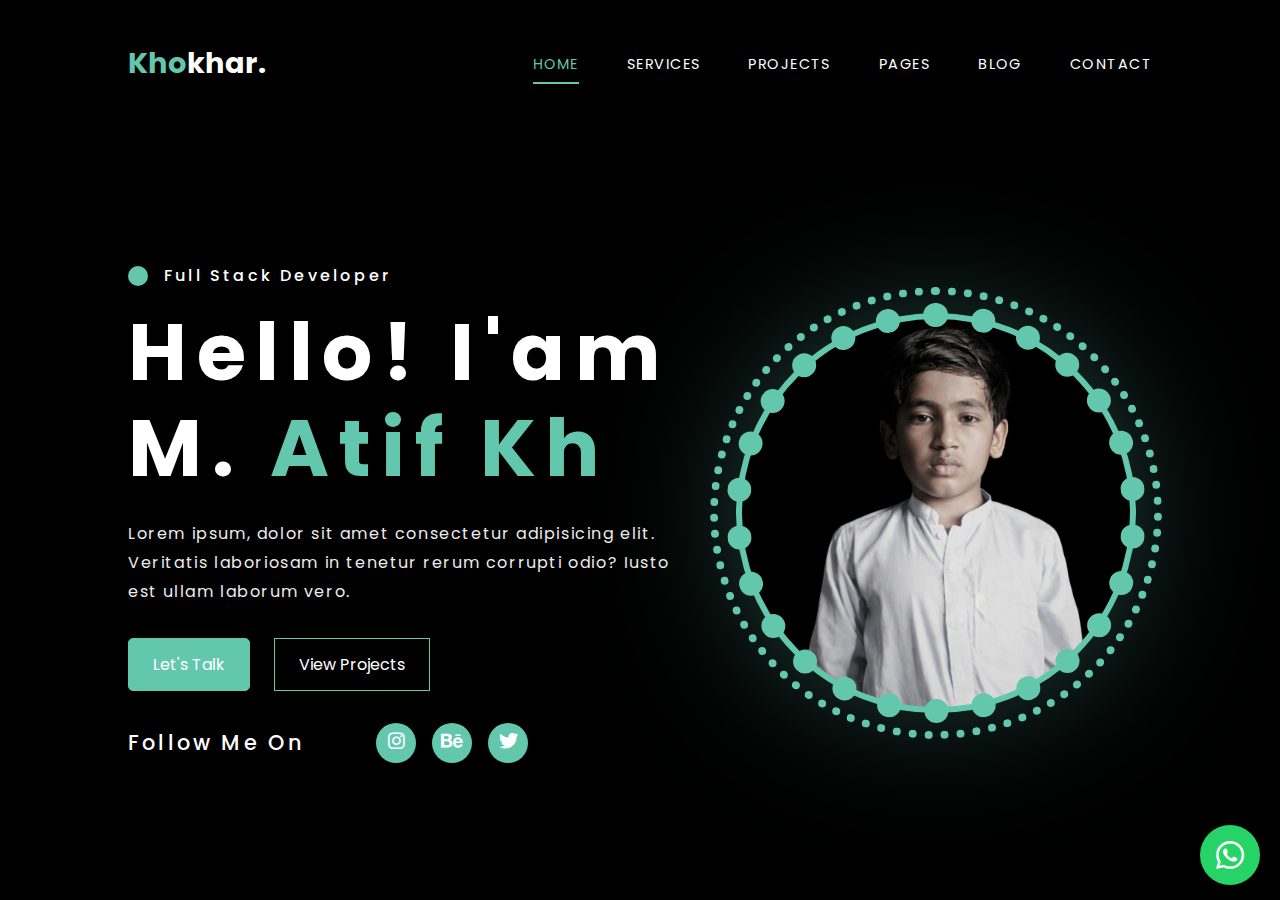
<file: index.html>
<!DOCTYPE html>
<html lang="en">
<head>
    <meta charset="UTF-8">
    <meta name="viewport" content="width=device-width, initial-scale=1.0">
    <title>Protfolio Website</title>
    <link rel="stylesheet" href="style.css">
    <link rel="stylesheet" href="https://cdnjs.cloudflare.com/ajax/libs/font-awesome/6.5.1/css/all.min.css">

</head>
<body>

    <div class="main-wrapper">
        <div class="working-area">
            <!-- navbar -->
            <nav class="navbar">
                <div class="logo">
                    <span>Kho</span>khar.
                </div>

                <ul class="navlist" id="navlist">
                    <li>
                        <a href="#" class="navlinks active">Home</a>
                    </li>
                     <li>
                        <a href="#" class="navlinks">Services</a>
                    </li>
                    <li>
                        <a href="project.html" class="navlinks">Projects</a>
                    </li>

                    <li>
                        <a href="#" class="navlinks">Pages</a>
                    </li>

                    <li>
                        <a href="#" class="navlinks">Blog</a>
                    </li>

                    <li>
                        <a href="#" class="navlinks">Contact</a>
                    </li>
                </ul>

                <div class="hamburger" id="hamburger">
                    <div class="burger"></div>
                    <div class="burger"></div>
                    <div class="burger"></div>
                </div>
            </nav>
           <!-- hero section -->
            <section class="hero-section">
                <div class="content">
                    <div class="tittle">
                        <div class="circle"></div>
                        <h4>Full Stack Developer</h4>
                    </div>
                     <h1>Hello! I'am M. <span>Atif Kh</span></h1>

                     <p>
                        Lorem ipsum, dolor sit amet consectetur adipisicing elit. Veritatis laboriosam in tenetur rerum corrupti odio? Iusto est ullam laborum vero.
                     </p>
                     <div class="btn-container">
                        <button class="btn"><a href="https://wa.me/923297454583" target="_blank">Let's Talk</a></button>
                        <button class="border-btn"><a href="project.html" target="_blank">View Projects</a></button>
                     </div>

                     <div class="socail-media">
                        <h4>Follow Me On</h4>
                        <div class="socail-icons">
                            <a href="#" class="icon">
                                <i class="fa-brands fa-instagram"></i>
                            </a>

                            <a href="#" class="icon">
                                <i class="fa-brands fa-behance"></i>
                            </a>

                            <a href="#" class="icon">
                                <i class="fa-brands fa-twitter"></i>
                            </a>
                        </div>           

                     </div>

                     
                </div>

           
                       
                        <a href="https://wa.me/923297454583" class="whatsapp-float" target="_blank">
                            <i class="fa-brands fa-whatsapp what"></i>
                       </a>
                <div class="image-container">
                    <div class="glow"></div>
                </div>
            </section>
        </div>
    </div>
    
    <script src="main.js"></script>
</body>
</html>
</file>
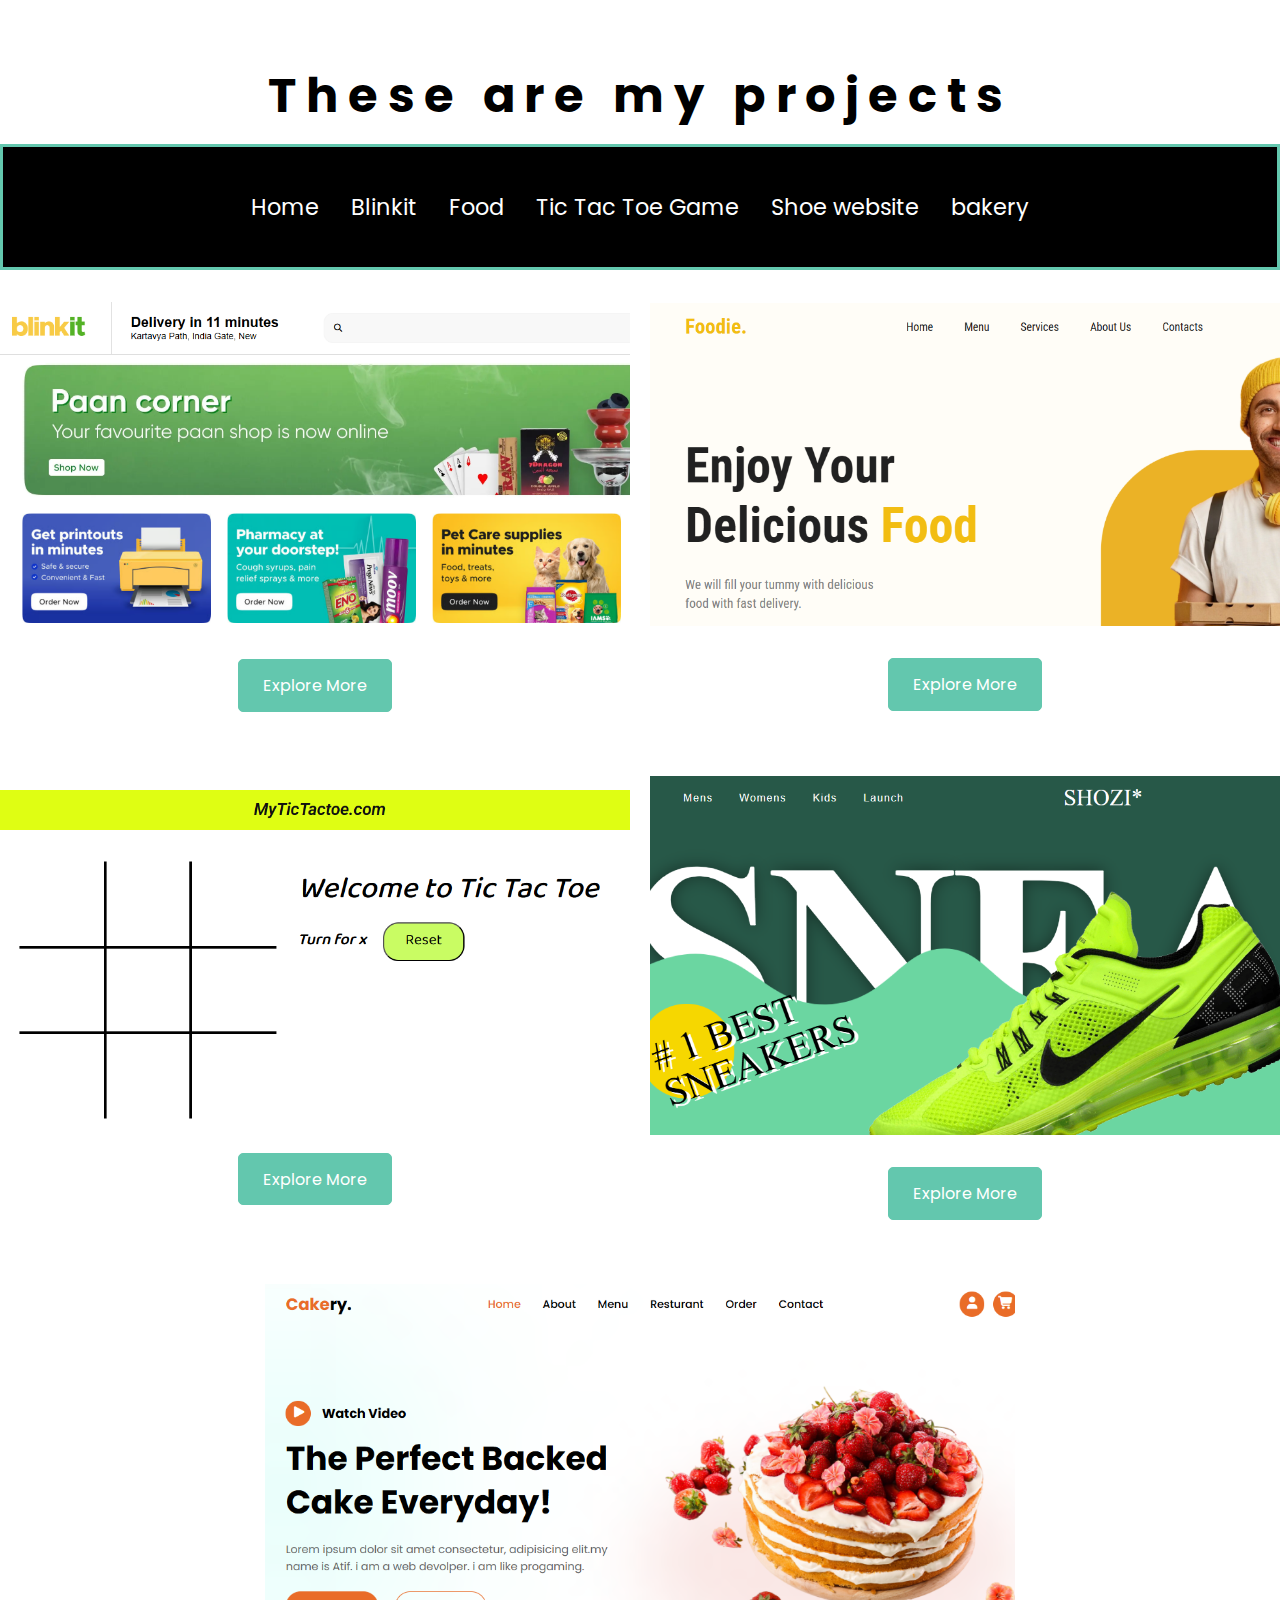
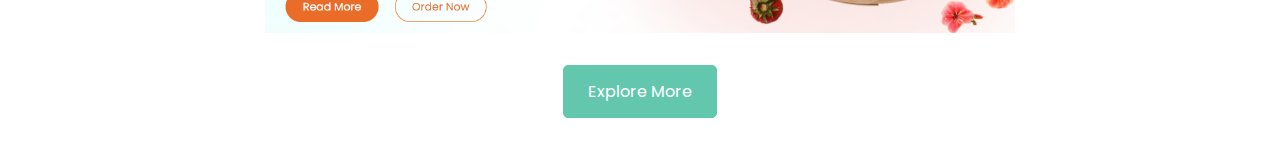
<file: project.html>
<!DOCTYPE html>
<html lang="en">
<head>
    <meta charset="UTF-8">
    <meta name="viewport" content="width=device-width, initial-scale=1.0">
    <title>My Projects</title>
    <link rel="stylesheet" href="style.css">
</head>
<body>

    
        <h1 class="h1">These are my projects</h1>
    <div class="mylinks">
       <a href="index.html" class="links">Home</a>
        
        <a href="https://atifdevv.github.io/blinkit/" class="links" target="_blank">Blinkit</a>
<a href="https://atifdevv.github.io/foodweb/" class="links" target="_blank">Food</a>


        <a href="https://atifdevv.github.io/tic-tac-toe/" class="links" target="_blank">Tic Tac Toe Game</a>
        <a href="https://atifdel.github.io/Shoe/" class="links" target="_blank">Shoe website</a>
    

        <a href="https://atifdevv.github.io/bakery/" class="links" target="_blank">bakery</a>

       
    </div>
<div class="div-container">
    <div class="container">
            <div class="inner-container">
                <img src="blinkit.png"  class="img">
                <div class="btn-container">
                 <button class="btn"><a href="https://atifdevv.github.io/blinkit/">Explore More</a></button>
               </div>
            </div>
            <div class="inner-container">
                 <img src="Foodie.png"  class="img">
                 <div class="btn-container">
                 <button class="btn"><a href="https://atifdevv.github.io/foodweb/">Explore More</a></button>
               </div>
            </div>
        </div>
    </div>


    <div class="div-container">
    <div class="container">
            <div class="inner-container">
                <img src="Tic-Tac-Toe.png"  class="img">
                <div class="btn-container">
                <button class="btn"><a href="https://atifdevv.github.io/tic-tac-toe/">Explore More</a></button>
               </div>
            </div>
            <div class="inner-container">
                 <img src="shoe.png"  class="img">
                 <div class="btn-container">
                 <button class="btn"><a href="https://atifdevv.github.io/Shoe/">Explore More</a></button>
               </div>
            </div>
        </div>
    </div>

    <div class="div-container">
    <div class="container">
            <div class="inner-container">
                <img src="backery.png"  class="img">
               <div class="btn-container">
                 <button class="btn"><a href="https://atifdevv.github.io/bakery/">Explore More</a></button>
               </div>
            </div>
            
    </div>
    </div>


</body>
</html>
</file>
<file: style.css>
@import url('https://fonts.googleapis.com/css2?family=Poppins:ital,wght@0,100;0,200;0,300;0,400;0,500;0,600;0,700;0,800;0,900;1,100;1,200;1,300;1,400;1,500;1,600;1,700;1,800;1,900&display=swap');



*{
    margin: 0;
    padding: 0;
    box-sizing: border-box;
    font-family: "Poppins", sans-serif;
}


:root{
    --blue-clr: #63C7AE;
    --black-bg: #000;
    --white-clr: #fff;
    --gray-clr: #ECECEC;
}

.main-wrapper{
 min-height: 100vh;
 background: var(--black-bg); 
 overflow: hidden;
 scroll-behavior: smooth;

}

.working-area{
    width: 80%;
    margin: auto;
    
}

.logo{
    font-size: 1.8rem;
    color: var(--white-clr);
    font-weight: bold;
}

span{
    color: var(--blue-clr);
}

.navbar{
    display: flex;
    justify-content: space-between;
    align-items: center;
    height: 14vh;
}

a{
    text-decoration: none;
}

li{
    list-style: none;
}

.navlist{
    display: flex;
    gap: 3rem;
    align-items: center;
}
.hamburger{
    cursor: pointer;
    display: none;
    z-index: 5;
}

.burger{
    background: var(--gray-clr);
    width: 2rem;
    border-radius: 2rem;
    height: 0.25rem;
    margin: 0.3rem;
}

.navlinks{
    color: var(--white-clr);
    font-size: .9rem;
    letter-spacing: 0.09rem;
    text-transform: uppercase;
    position: relative;
}

.active{
    color: var(--blue-clr);

}

.navlinks::before,
.active::before{
    content: '';
    position: absolute;
    background: var(--blue-clr);
    width: 0%;
    height: 0.1rem;
     bottom: -10px;
     transition: .5s ease-in-out;
}

.active::before{
    width: 100%;
}

.navlinks:hover:before{
    width: 100%;
}
.navlinks:hover{
    color: var(--blue-clr);
    transition: .5s ease-in-out;
}

.hero-section{
    width: 100%;
    height: calc(100vh - 14vh);
    display: flex;
    align-items: center;
    gap: 3rem;
    isolation: isolate;
    
    
}

/* herbbggbgbbhnnjmjnjjnjnnjnnn g */


h4{
    color: var(--white-clr);
    font-weight: 500;
    letter-spacing: 0.2rem;
}

.circle{
    background: var(--blue-clr);
    height: 20px;
    aspect-ratio: 1;
    border-radius: 50%;
}

.tittle{
    display: flex;
    gap: 1rem;
    align-items: center;
    margin-bottom: 1rem;
}
.content{
    width: 560px;
}

h1{
 color: var(--white-clr);
 font-size: 5rem;
 max-width: 600px;
 letter-spacing: 0.6rem;
 line-height: 6rem;   
}

p{
    color: var(--gray-clr);
     max-width: 600px;
     font-size: 1rem;
     line-height: 1.8rem;
     letter-spacing: 0.1rem;
     margin-block: 1.5rem;
}

.mylinks{
    display: flex;
    justify-content: center;
    align-items: center;
    gap: 2rem;
    text-align: center;
    height: 14vh;
    background: var(--black-bg);
    border: .2rem solid var(--blue-clr);

    
}

.links{
    color: var(--white-clr);
    font-size: 1.4rem;
}

.h1{
    color: var(--black-bg);
    font-size: 3rem;
    max-width: 900px;
    text-align: center;
    margin: auto;
    padding-top: 3rem;
}
.btn-container{
    display: flex;
    gap: 1.5rem;
    margin-block: 2rem;
}

button{
    background: var(--blue-clr);
    color: var(--white-clr);
    border: .1rem solid var(--blue-clr);
    padding: 0.8rem 1.5rem;
    font-size: 1rem;
    cursor: pointer;
    transition: .3s ease-in-out;

}

button:hover{
    background: transparent;
}

button a{
     color: var(--white-clr);
}

.border-btn{
background: transparent;
transition: .3s ease-in-out;
}

.border-btn:hover{
    background: var(--blue-clr);
    color: var(--white-clr);
}

.socail-media{
    display: flex;
    justify-content: space-between;
    align-items: center;
    max-width: 400px;
}

.socail-media h4{
    font-size: 1.3rem;
}

.socail-icons{
    display: flex;
    gap: 1rem;
}

.fa-brands{
    color: var(--white-clr);
    font-size: 1.2rem;
}

.icon{
    background: var(--blue-clr);
    width: 40px;
    aspect-ratio: 1;
    border-radius: 50%;
    text-align: center;
    line-height: 40px;
    transition:  transform .3s ease-in-out;
}

.icon:hover{
    transform: translateY(-20%);
    background: var(--blue-clr);
}


.image-container{
    width: 25rem;
    aspect-ratio: 1;
    border-radius: 50%;
    border: .4rem solid var(--blue-clr);
    background-image: url('igm.png');
    background-position: bottom;
    background-size: 100%;
    background-repeat: no-repeat;
    position: relative;
}

.glow{
    width: 16rem;
    aspect-ratio: 1;
    border-radius: 50%;
    background: var(--blue-clr);
    position: absolute;
    top: 50%;
    left: 50%;
    transform: translate(-50%, -50%);
    filter: blur(100px);
    z-index: -1;
}


.image-container::before{
    content: '';
    position: absolute;
    inset: -1rem;
    border-radius: inherit;
    border: 1.5rem dotted var(--blue-clr);
    animation: rotation 13s linear infinite;
}

.image-container::after{
    content: '';
    position: absolute;
    inset: -2rem;
    border-radius: inherit;
    border: .55rem dotted var(--blue-clr);
     animation: rotation 15s linear infinite reverse;
   
}

@keyframes rotation{
  100%{
   transform: rotate(360deg);
  }
}

.div-container{
    width: 100%;
    margin-top: 2rem;
}

.container{
    display: flex;
    align-items: center;
    justify-content: space-between; /* aik line mein spacing */
    gap: 20px;
}

.inner-container{
    flex: 1;              /* dono same width */
    display: flex;
    justify-content: center;
    align-items: center;
    flex-direction: column;
}

.inner-container .img{
    width: 100%;
    max-width: 750px;     /* images ka barabar size */
    height: auto;
    object-fit: contain;
}

.btn{
    background: var(--blue-clr);
    color: var(--white-clr);
    border: .1rem solid var(--blue-clr);
    border-radius: 5px;
}
.btn:hover{
background: black;

}

/* ta sbhm idhudj cndjdqkancnbusxbstds jsuyc nhd  */


.whatsapp-float{
  position: fixed;
  bottom: 15px;
  right: 20px;

  width: 60px;
  height: 60px;
  border-radius: 50%;

  background: #25D366;
  color: #fff;

  display: flex;
  align-items: center;
  justify-content: center;



  z-index: 1000;

  box-shadow: 0 0 0 rgba(37, 211, 102, 0.7);
  animation: pulse 1.5s infinite;
}
.what{
      font-size: 32px;
  text-decoration: none;
}

/* hover */
.whatsapp-float:hover{
  transform: scale(1.1);
}

/* pulse animation */
@keyframes pulse{
  0%{
    box-shadow: 0 0 0 0 rgba(37, 211, 102, 0.7);
  }
  70%{
    box-shadow: 0 0 0 15px rgba(37, 211, 102, 0);
  }
  100%{
    box-shadow: 0 0 0 0 rgba(37, 211, 102, 0);
  }
}




@media screen and (max-width: 600px) {

  .hero-section{
    flex-direction: column;
    overflow: scroll;
    scrollbar-width: none; 
    margin-top: 3rem;
  }

  

  .content{
    width: 100%;
    padding: 1.5rem 0;
  }

  h1{
    font-size: 4rem;   
    line-height: 5rem;
    letter-spacing: 1px;
  }

  .h1 span{
    display: block;     
  }

  p{
    font-size: 0.95rem;
    margin-top: 1rem;
    max-width: 100%;
  }

  .mylinks{
    flex-direction: column;
    height: 95vh;
    width: 80%;
    margin: auto;
}

.links{
    color: var(--white-clr);
}

.navlist{
    flex-direction: column;
    background: var(--blue-clr);
    position: absolute;
    justify-content: center;
    top: -100%;
    left: 0;
    right: 0;
    height: 96vh;
    z-index: 4;
    transition: .6s ease-in-out;
}

.navlist-active{
    top: 0;
}
.working-area{
    width: 90%;
}

.image-container{
    width: 20rem;
}
.hamburger{
    display: block;
}
.active,
.navlinks:hover{
    color: var(--black-bg);
}

.navlinks::before{
    background: var(--black-bg);
}

 .container{
        flex-direction: column;
    }

    .main{
    background: black;
        position:relative;
    }
    .main .hamburger .burger{
        background: black;
    }
    
    .main .hamburger{
        position: absolute;
        right: 0px;
        top: 25px;
    }
    

}
</file>
